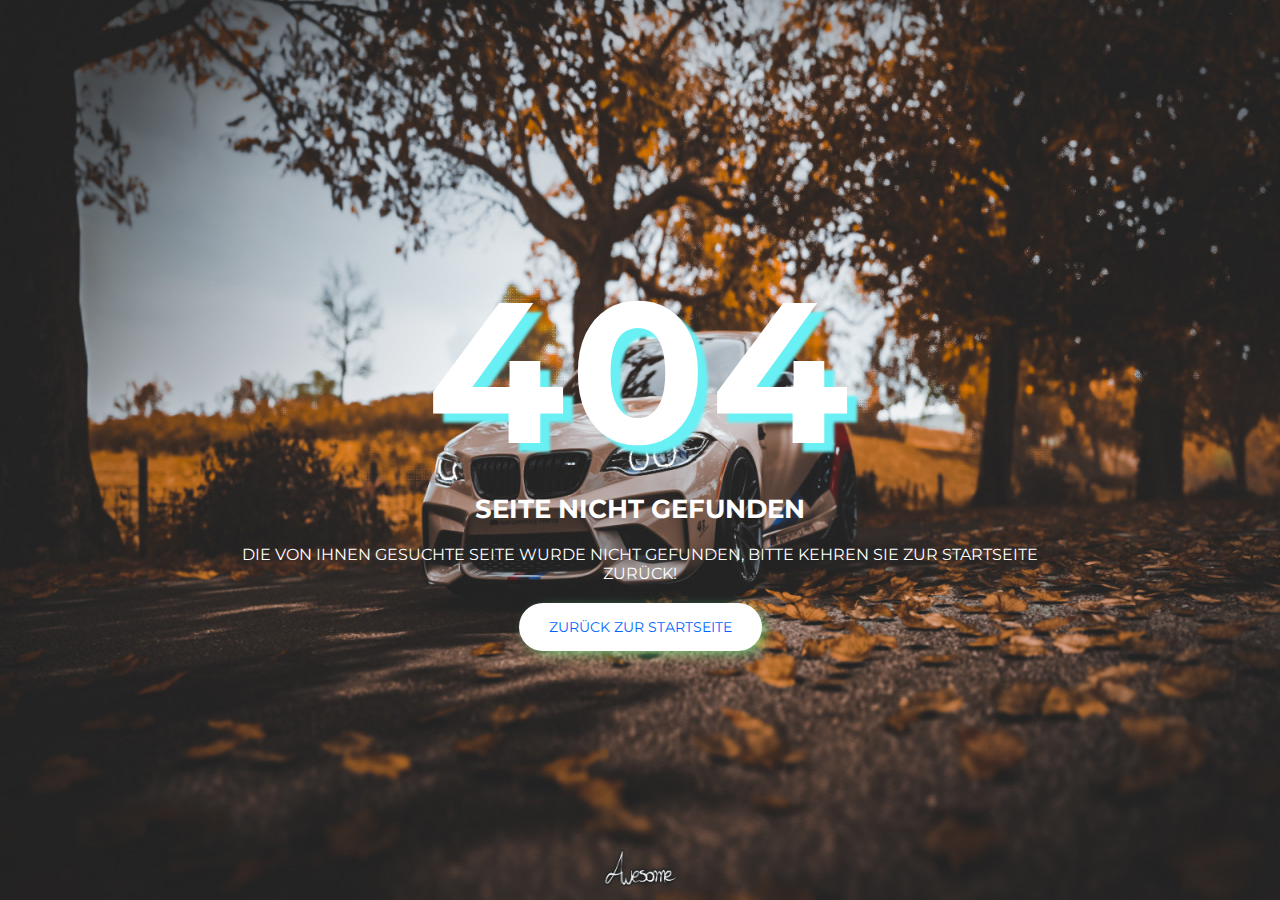
<file: BMW-Website/ErrorSeite/error404.html>
<!DOCTYPE html>
<html>
<head>
 <title></title>
 <link rel="stylesheet" type="text/css" href="../ErrorSeite/css/style.css">
 <link href="https://fonts.googleapis.com/css?family=Montserrat&display=swap" rel="stylesheet">
</head>
<body>

<div class="main_body">
 <div class="center_body">
  <h1>404</h1>
  <h2>SEITE NICHT GEFUNDEN</h2>
  <p>DIE VON IHNEN GESUCHTE SEITE WURDE NICHT GEFUNDEN, BITTE KEHREN SIE ZUR STARTSEITE ZURÜCK!</p>
  <a href="../Hauptseite/BMW.html" target="_blank">Zurück zur Startseite</a>
 </div>
</div>

</body>

</html>
</file>
<file: BMW-Website/ErrorSeite/css/style.css>
*{ margin: 0; padding: 0; box-sizing: border-box; 
    font-family: 'Montserrat', sans-serif;}
   
   .main_body{
    width: 100%; height: 100vh; 
    background-image: url("../Bilder/bmw_background.jpg!d");
    background-repeat: no-repeat;
    background-size: 100% 100%; 
    display: flex; 
    justify-content: center;
    align-items: center;
   }
   
   .center_body{
    width: 65%;
    height: 70%;
    background-repeat: no-repeat;
    background-size: 100% 100%;
    display: flex; 
    flex-direction: column;
    justify-content: center;
    align-items: center;
    transition: all 0.5s linear;
   }
   
   .center_body h1{
    font-size: 200px;
    color: white;
    letter-spacing: 5px;
    font-weight: 700;
    text-shadow: 10px 9px 3px #69f0f5;/*#74b9ff;*/
    transition: all 1s linear;
   }
   
   .center_body h2{
    color: white;
    font-size: 26px;
    font-weight: 700;
    text-transform: uppercase;
   }
   
   .center_body p{
    color: white;
    font-weight: 400;
    text-align: center;
    margin: 20px auto;
   }
   
   .center_body a{
    font-size: 14px;
    text-decoration: none;
    text-transform: uppercase;
    display: inline-block;
    color: rgb(0, 102, 255);
    background: white;
    padding: 15px 30px;
    box-shadow: 5px 4px 15px -5px #69f587;
    border-radius: 40px;
    transition: all 0.5s linear;
   }
   
   .center_body:hover h1{
    text-shadow: 9px 6px 3px #b2bec3;
   }
   
   .center_body:hover a{
    color: white;
    background: rgb(0, 255, 255);
   
   }
</file>
